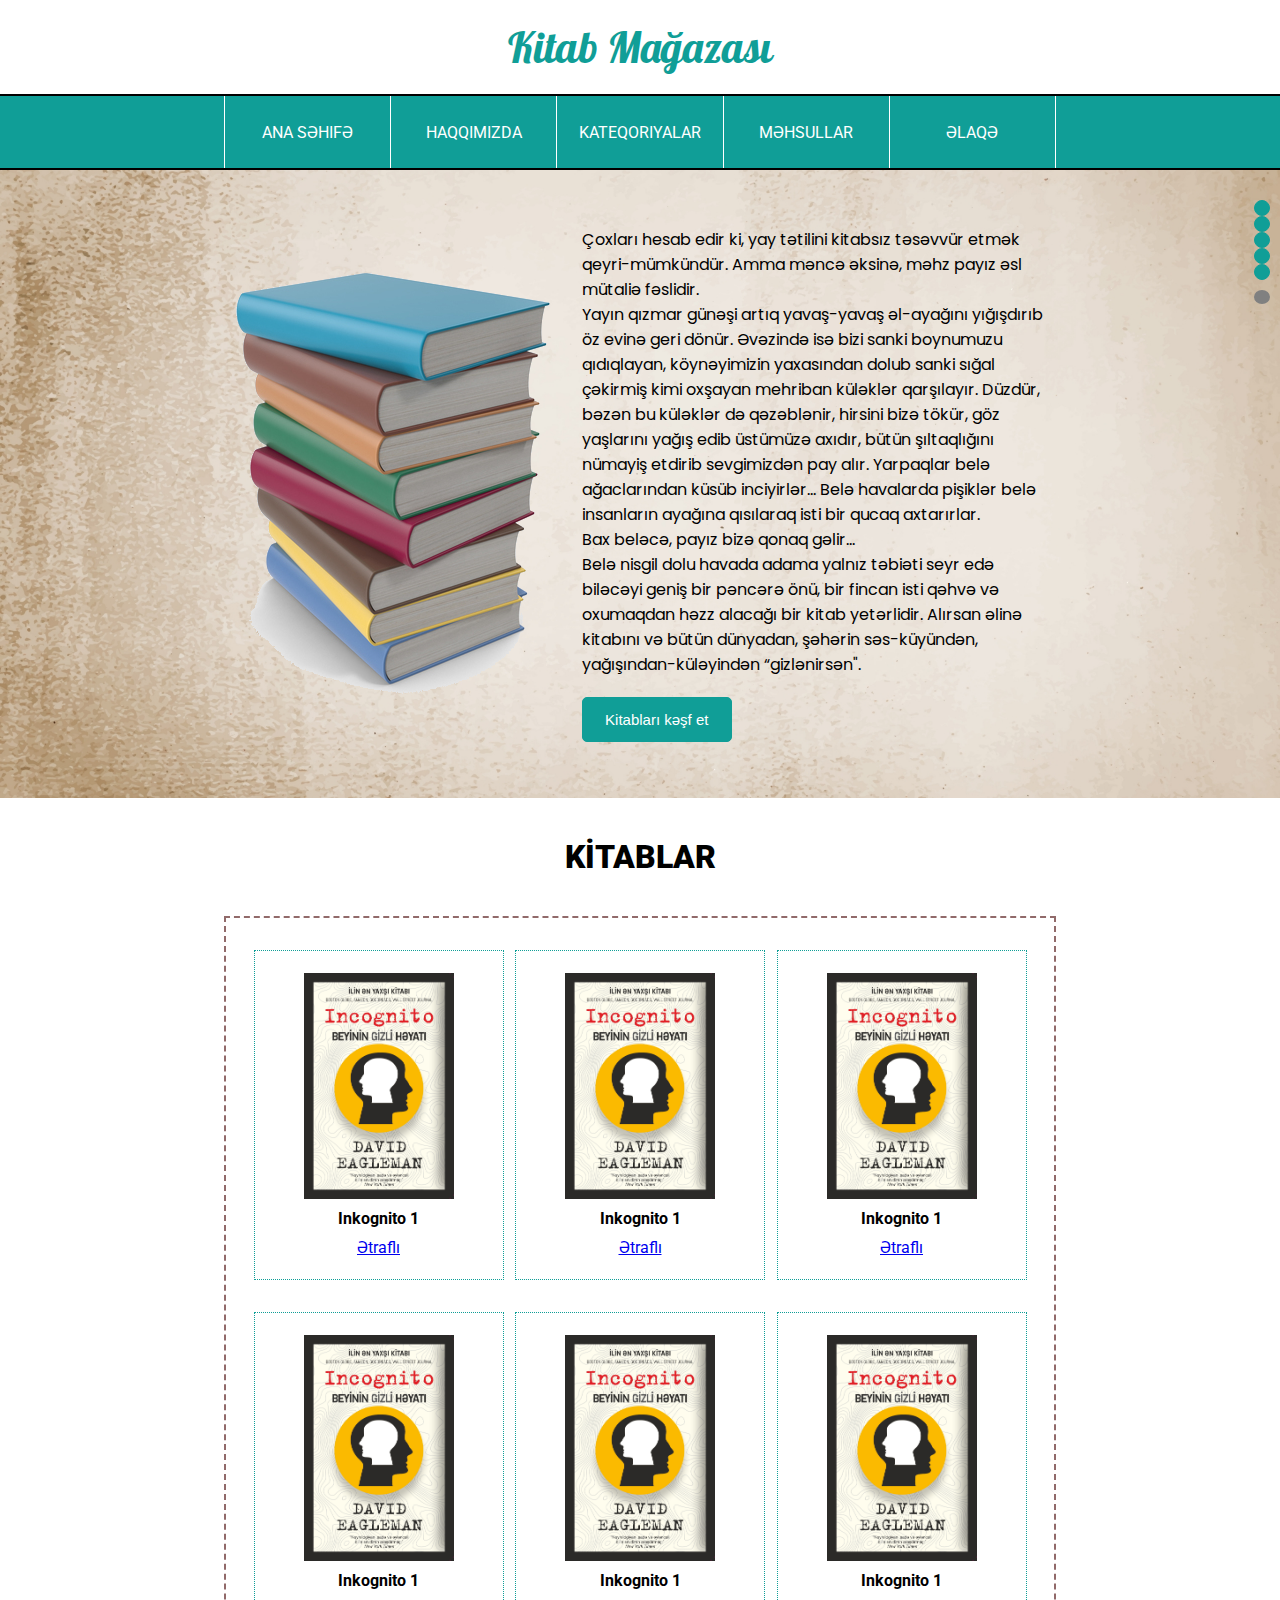
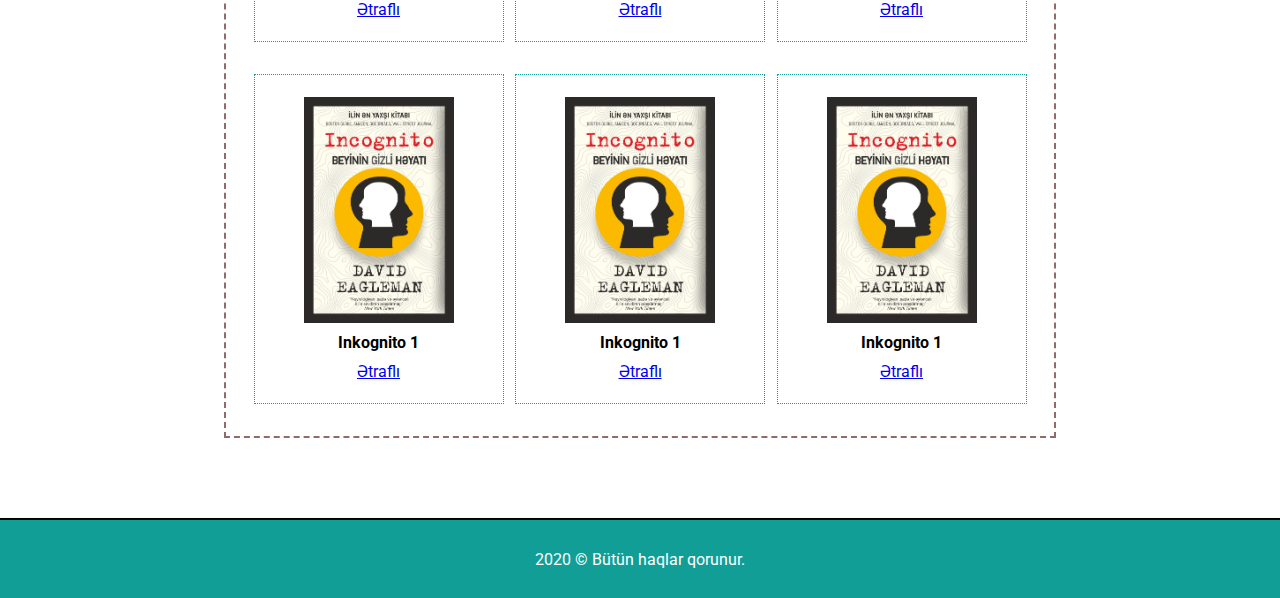
<file: template/index.html>
<!DOCTYPE html>
<html lang="en">
  <head>
    <meta charset="UTF-8" />
    <meta http-equiv="X-UA-Compatible" content="IE=edge" />
    <meta name="viewport" content="width=device-width, initial-scale=1.0" />
    <title>Ana Səhifə</title>
    <link rel="stylesheet" href="../assets/css/style.css" />
    <link rel="preconnect" href="https://fonts.googleapis.com" />
    <link rel="preconnect" href="https://fonts.gstatic.com" crossorigin />
    <link
      href="https://fonts.googleapis.com/css2?family=Lobster&display=swap"
      rel="stylesheet"
    />
    <link
      href="https://fonts.googleapis.com/css2?family=Poppins:wght@400&display=swap"
      rel="stylesheet"
    />
    <link
      rel="stylesheet"
      href="https://cdnjs.cloudflare.com/ajax/libs/font-awesome/5.8.2/css/all.min.css"
      integrity="sha512-rqQltXRuHxtPWhktpAZxLHUVJ3Eombn3hvk9PHjV/N5DMUYnzKPC1i3ub0mEXgFzsaZNeJcoE0YHq0j/GFsdGg=="
      crossorigin="anonymous"
      referrerpolicy="no-referrer"
    />
    <link
      href="https://fonts.googleapis.com/css2?family=Roboto:wght@400&display=swap"
      rel="stylesheet"
    />
  </head>
  <body>
    <div class="first-title-div">
      <h1 class="first-title"><a href="#">Kitab Mağazası</a></h1>
    </div>
    <div class="menu">
      <ul class="menu-links">
        <li class="home">ana səhifə</li>
        <li>haqqımızda</li>
        <li>kateqoriyalar</li>
        <li>məhsullar</li>
        <li>əlaqə</li>
      </ul>
    </div>
    <div class="main">
      <div class="book-section">
        <div class="book-image">
          <img src="../assets/images/books.png" alt="" />
        </div>
        <div class="book-content">
          <p>
            Çoxları hesab edir ki, yay tətilini kitabsız təsəvvür etmək
            qeyri-mümkündür. Amma məncə əksinə, məhz payız əsl mütaliə fəslidir.
            <br />
            Yayın qızmar günəşi artıq yavaş-yavaş əl-ayağını yığışdırıb öz evinə
            geri dönür. Əvəzində isə bizi sanki boynumuzu qıdıqlayan,
            köynəyimizin yaxasından dolub sanki sığal çəkirmiş kimi oxşayan
            mehriban küləklər qarşılayır. Düzdür, bəzən bu küləklər də
            qəzəblənir, hirsini bizə tökür, göz yaşlarını yağış edib üstümüzə
            axıdır, bütün şıltaqlığını nümayiş etdirib sevgimizdən pay alır.
            Yarpaqlar belə ağaclarından küsüb inciyirlər... Belə havalarda
            pişiklər belə insanların ayağına qısılaraq isti bir qucaq
            axtarırlar. <br />
            Bax beləcə, payız bizə qonaq gəlir... <br />
            Belə nisgil dolu havada adama yalnız təbiəti seyr edə biləcəyi geniş
            bir pəncərə önü, bir fincan isti qəhvə və oxumaqdan həzz alacağı bir
            kitab yetərlidir. Alırsan əlinə kitabını və bütün dünyadan, şəhərin
            səs-küyündən, yağışından-küləyindən “gizlənirsən".
          </p>
          <input type="submit" value="Kitabları kəşf et" class="bookBtn" />
        </div>
      </div>
    </div>
    <div class="book-list">
      <h1>KİTABLAR</h1>
      <div class="books">
        <div class="book">
          <img src="../assets/images/Inkognito.png" alt="" />
          <h4>Inkognito 1</h4>
          <a href="./product.html">Ətraflı</a>
        </div>
        <div class="book">
          <img src="../assets/images/Inkognito.png" alt="" />
          <h4>Inkognito 1</h4>
          <a href="./product.html">Ətraflı</a>
        </div>
        <div class="book">
          <img src="../assets/images/Inkognito.png" alt="" />
          <h4>Inkognito 1</h4>
          <a href="./product.html">Ətraflı</a>
        </div>
        <div class="book">
          <img src="../assets/images/Inkognito.png" alt="" />
          <h4>Inkognito 1</h4>
          <a href="./product.html">Ətraflı</a>
        </div>
        <div class="book">
          <img src="../assets/images/Inkognito.png" alt="" />
          <h4>Inkognito 1</h4>
          <a href="./product.html">Ətraflı</a>
        </div>
        <div class="book">
          <img src="../assets/images/Inkognito.png" alt="" />
          <h4>Inkognito 1</h4>
          <a href="./product.html">Ətraflı</a>
        </div>
        <div class="book">
          <img src="../assets/images/Inkognito.png" alt="" />
          <h4>Inkognito 1</h4>
          <a href="./product.html">Ətraflı</a>
        </div>
        <div class="book">
          <img src="../assets/images/Inkognito.png" alt="" />
          <h4>Inkognito 1</h4>
          <a href="./product.html">Ətraflı</a>
        </div>
        <div class="book">
          <img src="../assets/images/Inkognito.png" alt="" />
          <h4>Inkognito 1</h4>
          <a href="./product.html">Ətraflı</a>
        </div>
      </div>
    </div>
    <div class="footer">
      <p>2020 © Bütün haqlar qorunur.</p>
    </div>
    <div class="social-media">
      <ul>
        <li>
          <a href="https://az-az.facebook.com/"
            ><i class="fab fa-facebook-f"></i
          ></a>
        </li>
        <li>
          <a href="https://www.youtube.com/"><i class="fab fa-youtube"></i></a>
        </li>
        <li>
          <a href="https://www.instagram.com/"
            ><i class="fab fa-instagram"></i
          ></a>
        </li>
        <li>
          <a href="https://www.linkedin.com/"
            ><i class="fab fa-linkedin"></i
          ></a>
        </li>
        <li>
          <a href="https://www.google.com/"><i class="fab fa-google"></i></a>
        </li>
        <li class="angle">
          <a href="#"><i class="fas fa-angle-double-up"></i></a>
        </li>
      </ul>
    </div>
  </body>
</html>
</file>
<file: assets/css/style.css>
* {
  margin: 0;
  padding: 0;
  box-sizing: border-box;
}
.first-title-div {
  background-color: #fff;
  padding: 20px 0;
  font-family: "Lobster", cursive;
}
.first-title {
  text-align: center;
}
.first-title a {
  text-decoration: none;
  color: #109e97;
  font-weight: normal;
  font-size: 43px;
}
.menu-links {
  display: flex;
  justify-content: space-evenly;
  width: 65%;
  margin: auto;
  list-style: none;
}
.menu-links li {
  flex: 1;
  color: white;
  height: 8vh;
  border-right: 1px solid white;
  text-transform: uppercase;
  display: flex;
  justify-content: center;
  align-items: center;
  font-family: "Roboto", sans-serif;
}
.menu {
  background-color: #109e97;
  border-top: 2px solid black;
  border-bottom: 2px solid black;
}
.home {
  border-left: 1px solid white;
}
.book-section {
  width: 65%;
  display: flex;
  justify-content: space-between;
  align-items: center;
  margin: auto;
}
.main {
  height: 628px;
  background-image: url(../images/paper_bg.jpg);
  background-size: cover;
  background-position: center;
  background-repeat: no-repeat;
  display: flex;
  align-items: center;
}
.bookBtn {
  background-color: #109e97;
  color: #fff;
  border: 1px solid #109e97;
  border-radius: 5px;
  text-align: center;
  width: 150px;
  height: 45px;
  font-size: 15px;
  cursor: pointer;
  margin-top: 20px;
}
button:nth-child(2)
.book-image {
  display: flex;
  align-items: center;
  width: 300px;
}
.book-image img {
  object-fit: cover;
  width: 100%;
}
.book-content p {
  font-family: "Poppins", sans-serif;
  font-style: normal;
  font-weight: normal;
}
.book-content {
  width: 57%;
}
.books {
  width: 65%;
  margin: auto;
  display: flex;
  justify-content: space-evenly;
  flex-wrap: wrap;
  border: 2px dashed #916a6a;
  padding: 1rem;
}
.book img {
  width: 150px;
}
.book {
  width: 250px;
  height: 330px;
  display: flex;
  flex-direction: column;
  justify-content: center;
  border: 1px solid black;
  align-items: center;
  margin: 1rem 0;
  border: 1px dotted #109e97;
  box-sizing: border-box;
  font-family: "Roboto", sans-serif;
}
.book h4 {
  margin-top: 10px;
}
.book a {
  margin-top: 10px;
}
.book-list h1 {
  text-align: center;

  font-family: "Roboto", sans-serif;
  font-weight: 900;
  margin-bottom: 40px;
}
.book-list {
  display: flex;
  align-items: center;
  justify-content: center;
  flex-direction: column;
  padding-top: 80px;
  height: 1200px;
}
.footer {
  border-top: 2px solid black;
  background-color: #109e97;
  color: #fff;
  height: 80px;
  display: flex;
  flex-direction: column;
  align-items: center;
  justify-content: center;
  margin: 120px 0 0 0;

  font-family: "Roboto", sans-serif;
}
.social-media li:not(:last-child) {
  border: 1px solid #109e97;
  background-color: #109e97;
}
.social-media li {
  padding: 7px;

  border-radius: 50%;
  text-align: center;
}
.social-media a {
  color: white;
  font-size: 16px;
}
.social-media {
  position: fixed;
  top: 200px;
  right: 10px;
}
ul {
  list-style: none;
}

.angle {
  margin-top: 10px;
  background-color: gray;
}
</file>
